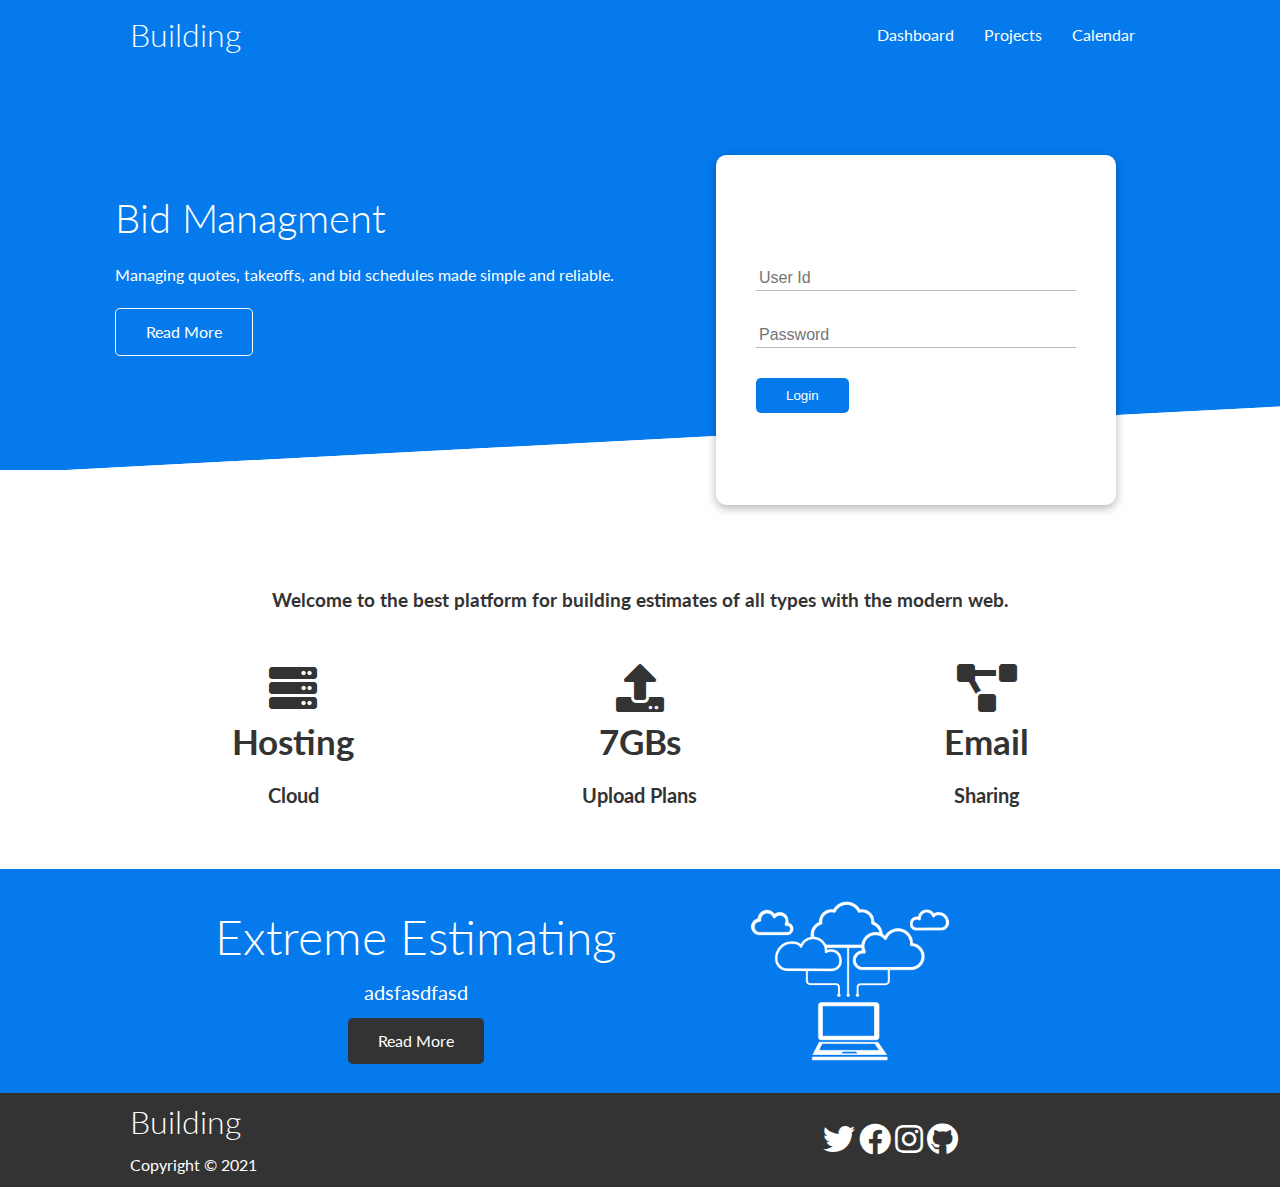
<file: index.html>
<!DOCTYPE html>
<html lang="en">
<head>
    <meta charset="UTF-8">
    <meta name="viewport" content="width=device-width, initial-scale=1.0">
    <link rel="stylesheet" href="https://cdnjs.cloudflare.com/ajax/libs/font-awesome/5.15.2/css/all.min.css" />
    <link rel="stylesheet" href="css/utilties.css">
    <link rel="stylesheet" href="css/style.css">
    <title>Document</title>
</head>
<body>
    <!-- Nav Bar-->
    <div class="navbar">
        <div class="container flex">
            <h1 class="logo">Building</h1>
            <nav> 
                <ul>
                    <li><a href="dashboard.html">Dashboard</a></li>
                    <li><a href="projects.html">Projects</a></li>
                    <li><a href="calender.html">Calendar</a></li>
                </ul>
            </nav>
        </div>
    </div>

    <!--  Showcase-->
    <section class="showcase">
        <div class="container grid">
            <div class="showcase-text">
                <h1>Bid Managment</h1>
                <p>
                    Managing quotes, takeoffs, and bid schedules made simple and reliable.
                </p>
                <a href="" class="btn btn-outline">Read More</a>

            </div>
            <div class="showcase-form card">
                <h2>Login</h2>
                <form>
                    <div class="form-control">
                        <input type="text" name="userid" placeholder="User Id" required>
                    </div>
                    <div class="form-control">
                        <input type="password" name="password" placeholder="Password" required>
                    </div>                   
                    <input type="submit" value="Login" class="btn btn-primary" name="login" >
            
                </form>
            </div>
        </div>
    </section>
    <!-- Stats-->
    <section class="stats">
        <div class="container">
            <h3 class="stats-heading text-center my-1">
                Welcome to the best platform for building estimates of all types with the modern web.
            </h3>
            <div class="grid grid-3 text-center my-4">
                <div>
                    <i class="fas fa-server fa-3x"></i>
                    <h3>Hosting</h3>
                    <p class="text-secondary">Cloud</p>
                </div>
                <div>
                    <i class="fas fa-upload fa-3x"></i>
                    <h3>7GBs</h3>
                    <p class="text-secondary">Upload Plans</p>
                </div>
                <div>
                    <i class="fas fa-project-diagram fa-3x"></i>
                    <h3>Email</h3>
                    <p class="text-secondary">Sharing</p>
                </div>
            </div>
        </div>
    </section>
    <!--last-->
    <section class="cloud bg-primary py-2">
        <div class="container grid">
            <div class="text-center">
                <h2 class="lg">Extreme Estimating</h2>
                <p class="lead">adsfasdfasd</p>
                <a href="" class="btn btn-dark">Read More</a>
            </div>
            <img src="images/cloud.png" alt="">
        </div>
    </section>
    <!--Footer-->
    <footer>
        <div class="footer bg-dark py5">
            <div class="container grid grid-3">
                <div>
                    <h1>Building</h1>
                    <p>Copyright &copy; 2021</p>
                </div>
                <nav>
                    <ul>
                        <li><a href=""></a></li>
                        <li><a href=""></a></li>
                        <li><a href=""></a></li>
                    </ul>
                </nav>
                <div class="social">
                    <a href="#" class="fab fa-twitter fa-2x"></a>
                    <a href="#" class="fab fa-facebook fa-2x"></a>
                    <a href="#" class="fab fa-instagram fa-2x"></a>
                    <a href="#" class="fab fa-github fa-2x"></a>
                </div>
            </div>
        </div>
    </footer>   
</body>
</html>
</file>
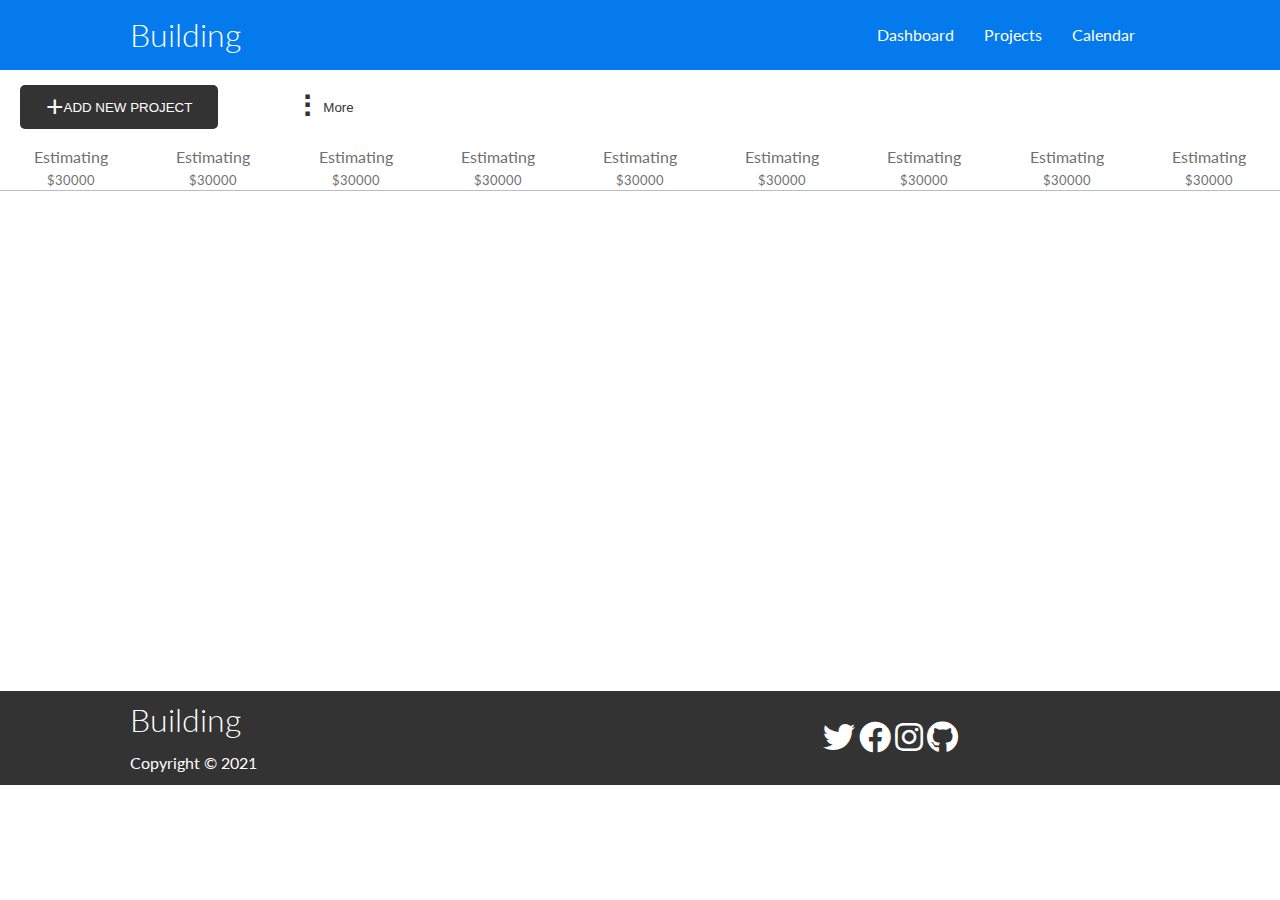
<file: projects.html>
<!DOCTYPE html>
<html lang="en">
<head>
    <meta charset="UTF-8">
    <meta name="viewport" content="width=device-width, initial-scale=1.0">
    <link rel="stylesheet" href="https://cdnjs.cloudflare.com/ajax/libs/font-awesome/5.15.2/css/all.min.css" />
    <link rel="stylesheet" href="css/utilties.css">
    <link rel="stylesheet" href="css/style.css">
    <title>Document</title>
</head>
<body>
    <!-- Nav Bar-->
    <div class="navbar">
        <div class="container flex">
            <h1 class="logo">Building</h1>
            <nav>
                <ul>
                    <li><a href="dashboard.html">Dashboard</a></li>
                    <li><a href="projects.html">Projects</a></li>
                    <li><a href="calender.html">Calendar</a></li>
                </ul>
            </nav>
        </div>
    </div>
    <div class="prj-navbar grid-6">
        <button class="btn btn-center bg-dark">ADD NEW PROJECT</button>
        <button class="btn-tranp btn-center more-vert">More</button>
    </div>

    <!-- Larger Container-->
    <section class="lg-container">
        <div class="prj-status-col">
            <div class="prj-status">
                <div class="aid-tile">
                    Estimating
                </div>
                <span class="aid-subtotal"> $30000</span>
            </div>
            <div class="prj-status">
                <div class="aid-tile">
                    Estimating
                </div>
                <span class="aid-subtotal"> $30000</span>
            </div>
            <div class="prj-status">
                <div class="aid-tile">
                    Estimating
                </div>
                <span class="aid-subtotal"> $30000</span>
            </div>
            <div class="prj-status">
                <div class="aid-tile">
                    Estimating
                </div>
                <span class="aid-subtotal"> $30000</span>
            </div>
            <div class="prj-status">
                <div class="aid-tile">
                    Estimating
                </div>
                <span class="aid-subtotal"> $30000</span>
            </div>
            <div class="prj-status">
                <div class="aid-tile">
                    Estimating
                </div>
                <span class="aid-subtotal"> $30000</span>
            </div>
            <div class="prj-status">
                <div class="aid-tile">
                    Estimating
                </div>
                <span class="aid-subtotal"> $30000</span>
            </div>
            <div class="prj-status">
                <div class="aid-tile">
                    Estimating
                </div>
                <span class="aid-subtotal"> $30000</span>
            </div>
            <div class="prj-status">
                <div class="aid-tile">
                    Estimating
                </div>
                <span class="aid-subtotal"> $30000</span>
            </div>
            
        </div>


        <div class="project-list">


        </div>
    </section>
    







   
    <!--Footer-->
    <footer>
        <div class="footer bg-dark py5">
            <div class="container grid grid-3">
                <div>
                    <h1>Building</h1>
                    <p>Copyright &copy; 2021</p>
                </div>
                <nav>
                    <ul>
                        <li><a href=""></a></li>
                        <li><a href=""></a></li>
                        <li><a href=""></a></li>
                    </ul>
                </nav>
                <div class="social">
                    <a href="#" class="fab fa-twitter fa-2x"></a>
                    <a href="#" class="fab fa-facebook fa-2x"></a>
                    <a href="#" class="fab fa-instagram fa-2x"></a>
                    <a href="#" class="fab fa-github fa-2x"></a>
                </div>
            </div>
        </div>
    </footer>   
</body>
</html>
</file>
<file: css/utilties.css>
/*framework*/

.container{
    max-width: 1100px;
    margin: 0 auto;
    overflow:auto;
    padding: 0 40px;

}
.card{
    background-color: var(--light-color);
    border-radius: 10px;
    box-shadow: 0 3px 10px rgba(0,0,0,0.3);
    padding: 20px;
    margin: 10px;

}
.btn{
    display: inline-block;
    padding: 10px 30px;
    cursor: pointer;
    background-color: var(--primary-color);
    color: var(--light-color);
    border: none;
    border-radius: 5px;

}
.btn-outline{
    background-color: transparent;
    border: 1px #fff solid;
}
.btn:hover{
    transform: scale(.98);
}
.btn-center{
    display: flex;
    flex-direction: row;
    align-items: center;
    justify-content: center;
}

.btn-tranp{
    
    cursor: pointer;
    background-color: transparent;
    color: var(--dark-color);
    border: none;
    
    
}
.btn-tranp:focus{
    outline: none;
}

/* Backgrounds & colored buttons */
.bg-primary,
.btn-primary {
  background-color: var(--primary-color);
  color: #fff;
}

.bg-secondary,
.btn-secondary {
  background-color: var(--secondary-color);
  color: #fff;
}

.bg-dark,
.btn-dark {
  background-color: var(--dark-color);
  color: #fff;
}

.bg-light,
.btn-light {
  background-color: var(--light-color);
  color: #333;
}

.bg-primary a,
.btn-primary a,
.bg-secondary a,
.btn-secondary a,
.bg-dark a,
.btn-dark a {
  color: #fff;
}

/* text sizes*/
.lead{
    font-size: 20px;
}

.sm{
    font-size: 1rem;
}

.md{
    font-size: 2rem;
}

.lg{
    font-size: 3rem;
}
.xl{
    font-size: 4rem;
}

.text-center{
    text-align: center;
}



.flex{
    display: flex;
    justify-content: center;
    align-items: center;
    height: 100%;
}

.grid{
    display: grid;
    grid-template-columns: repeat(2, 1fr);
    gap: 20px;
    justify-content: center;
    align-items: center;
    height: 100%;

}
.grid-3{
    grid-template-columns: repeat(3, 1fr);
}
.grid-6{
    grid-template-columns: repeat(6, 1fr);
}
/*Margin*/
.my-1{
    margin: 1rem 0;
}
.my-2{
    margin: 1.5rem 0;
}
.my-3{
    margin: 2rem 0;
}
.my-4{
    margin: 3rem 0;
}
.my-5{
    margin: 4rem 0;
}
/*Margin all around*/
.m-1{
    margin: 1rem;
}
.m-2{
    margin: 1.5rem;
}
.m-3{
    margin: 2rem;
}
.m-4{
    margin: 3rem;
}
.m-5{
    margin: 4rem;
}


/*padding*/
.py-1{
    padding: 1rem 0;
}
.py-2{
    padding: 1.5rem 0;
}
.py-3{
    padding: 2rem 0;
}
.py-4{
    padding: 3rem 0;
}
.py-5{
    padding: 4rem 0;
}
/*padding all around*/
.p-1{
    padding: 1rem;
}
.p-2{
    padding: 1.5rem;
}
.p-3{
    padding: 2rem;
}
.p-4{
    padding: 3rem;
}
.p-5{
    padding: 4rem;
}
</file>
<file: css/style.css>
@import url('https://fonts.googleapis.com/css2?family=Lato:ital,wght@1,300&display=swap');

:root{
    --primary-color: #047aed;
    --primary-secondary: #047aed;

    --logo-color: #ffffff;
    --light-color: #ffffff;
    --dark-color: #333;
    --lghtdark-color: #b4becb;
}

*{
    box-sizing: border-box;
    padding: 0;
    margin: 0;

}
body{
    font-family: 'Lato', sans-serif;
    color: var(--dark-color);
    line-height: 1.6;
}

ul{
    list-style-type: none;
}
a{
    text-decoration: none;
    color: var(--dark-color);
}

h1,h2{
    font-weight: 300;
    line-height: 1.2;
    margin: 10px 0;

}

p{
    margin: 10px 0;
}

img{
    width: 100%;
}

/* Navbar */



.navbar{
    background-color: var(--primary-color);
    color: var(--light-color);
    height: 70px;
}
.navbar .flex{
    justify-content: space-between;
}

.navbar ul{
    display: flex;
}
.navbar a{
    color: var(--light-color);
    padding: 10px;
    margin: 0 5px;
}
.navbar a:hover{
    border-bottom: var(--light-color) solid 2px;
}
h1.logo a:hover{
    border: none;
    
}


/*Project Nav Bar Secondary */
.prj-navbar{
    display: grid;    
    padding: 10px;
    margin: 5px;
}
.prj-navbar .btn{
    padding: 5px;
    margin: 0 5px;
    
}

.lg-container{
    display: flex;
    flex-direction: column;
    justify-content: space-around;
}


.prj-navbar .btn:before{
    /*plus sign*/
    content: '\002B';
    font-size: 30px;    
}

.more-vert::before 
{
    /*add three dots*/
    content: '\2807';
    font-size: 30px;
    
}

.prj-status-col{
    display: grid;
    grid-template-columns: repeat(9, 1fr);
    align-items: center;
    justify-content: center;
    border-bottom: 1px solid var(--lghtdark-color);
    
}
.prj-status{
    display: flex;
    flex-direction: column;    
    align-items: center;    
}
.project-list{
    width: 100%;
    height: 500px;
    
}
.aid-tile{
    color: var(--dark-color);
    opacity: .7;

}
.aid-subtotal{
    color: var(--dark-color);
    opacity: .7;
    font-size: 13px;
}





/* Showcase */

.showcase{
    height: 400px;
    background-color: var(--primary-color);
    color:var(--light-color);
    position: relative;
}
.showcase h1{
    font-size: 40px;

}
.showcase p{
    margin: 20px 0;
}
.showcase .grid{
    grid-template-columns: 55% 45%;
    gap: 30px;
    overflow: visible;
}
.showcase-form{
    position: relative;
    top: 60px;
    height: 350px;
    width: 400px;
    padding: 40px;
    z-index: 100;
    /*justify-self: flex-end;*/

}
.showcase-form .form-control{
    margin: 30px 0;
}
.showcase-form input[type='text'],
.showcase-form input[type='password']{
    border: 0;
    border-bottom: 1px solid var(--lghtdark-color);
    width: 100%;
    padding: 3px;
    font-size: 16px;
}
.showcase-form input:focus{
    outline: none;
}

.showcase::before, .showcase::after{
    content: '';
    position: absolute;
    height: 100px;
    bottom: -70px;
    right: 0;
    left: 0;
    background-color: var(--light-color);
    transform: skewY(-3deg);
    --webkit-transform: skewY(-3deg);
    --moz-transform: skewY(-3deg);
    --ms-transform: skewY(-3deg);

}

/* stats*/
.stats{
    padding-top: 100px;

}
.stats .grid h3{
    font-size: 35px;

}
.stats .grid p{
    font-size:  20px;
    font-weight: bold;
}

/*last*/
.cloud .grid{
    grid-template-columns: 4fr 3fr;
}

.cloud .grid img{
    width: 60%;
}

.footer{
    background-color: var(--dark-color);

}


/** PROJECT PAGE **/
</file>
